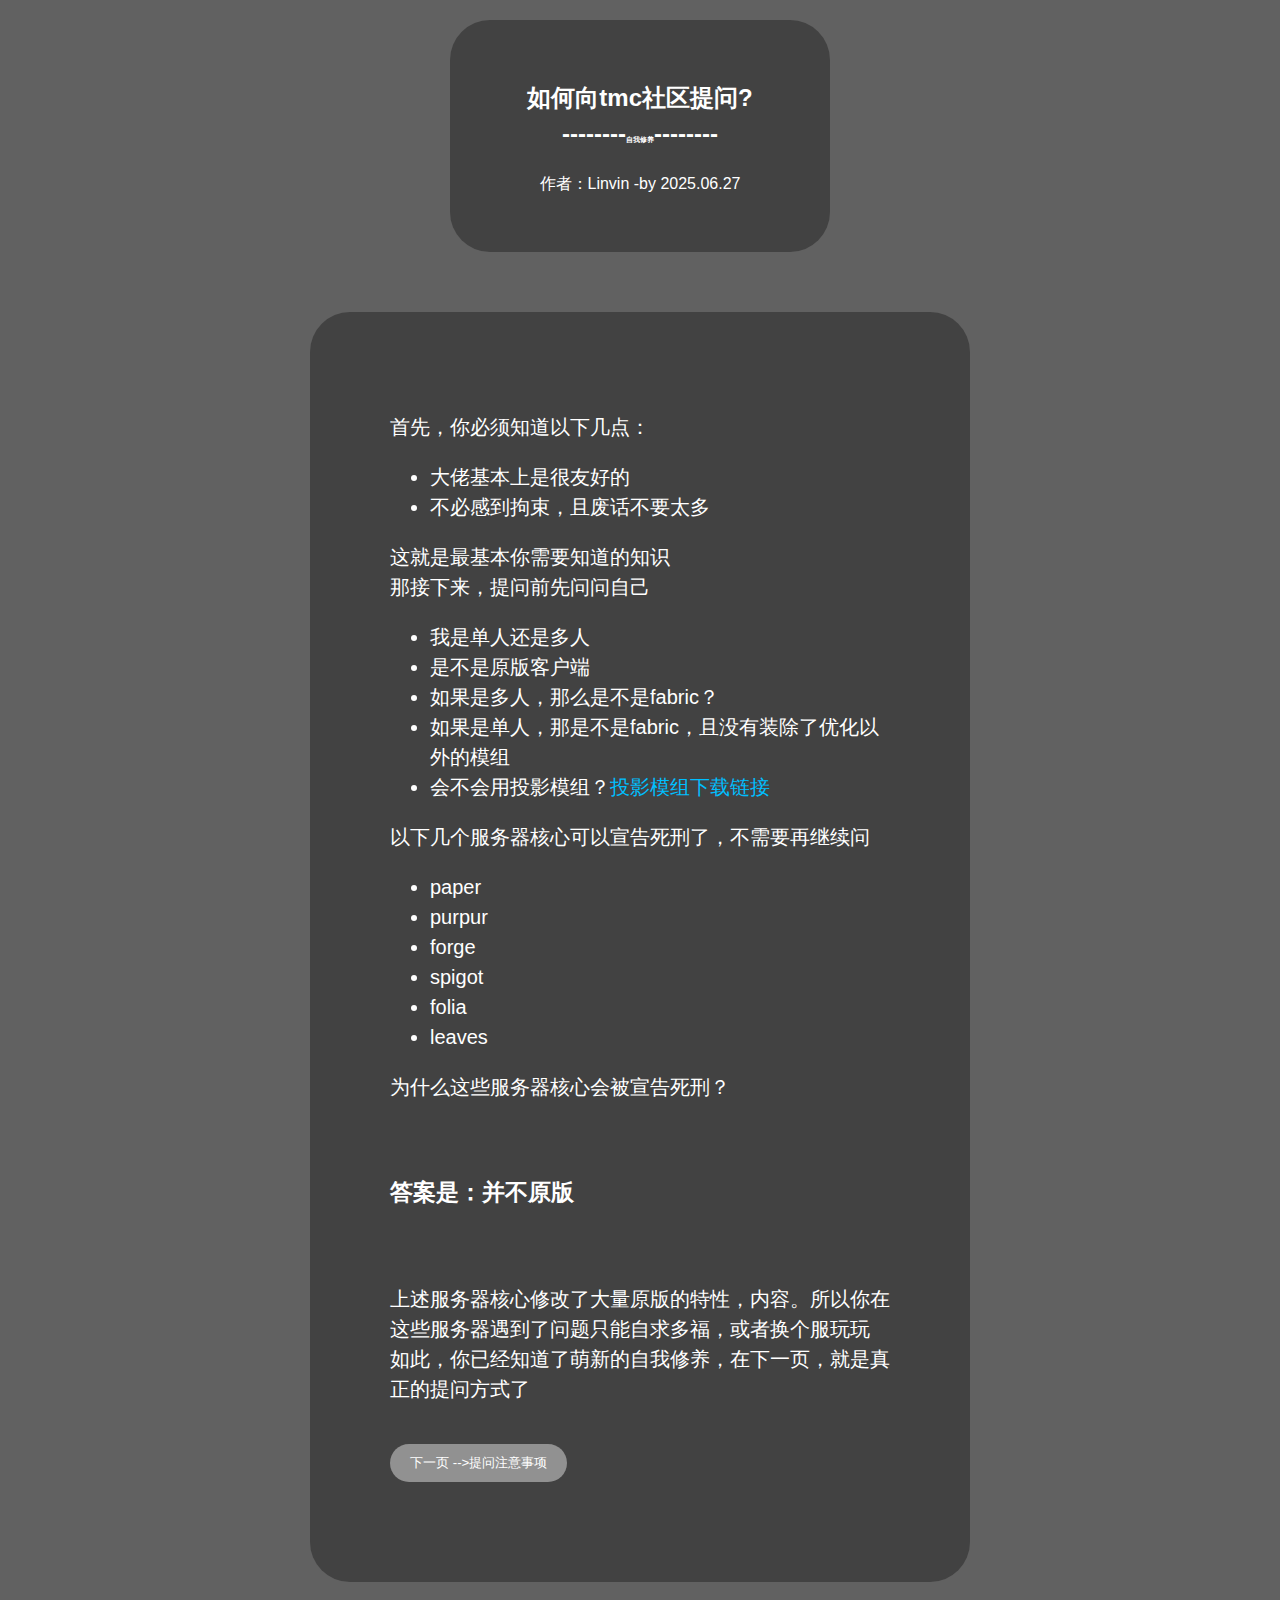
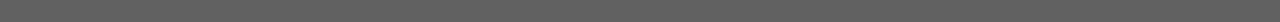
<file: index.html>
<!DOCTYPE html>
<html lang="zh">
<head>
  <meta charset="UTF-8">
  <meta name="viewport" content="width=device-width, initial-scale=1.0">
  <title>HT 研究室/新手如何向社区提问</title>
  <link rel="stylesheet" href="style.css">
</head>
<body>
  <div class="main">
    <h2>如何向tmc社区提问?<br>
    --------<span style="font-size: 0.3em">自我修养</span>--------</h2>
    <p>作者：Linvin -by 2025.06.27</p>
  </div>
  <div id="word">
    <p>
      首先，你必须知道以下几点：</p>
      <ul>
        <li>大佬基本上是很友好的</li>
        <li>不必感到拘束，且废话不要太多</li>
      </ul>
    <p>这就是最基本你需要知道的知识<br>
    那接下来，提问前先问问自己<br></p>
    <ul>
      <li>我是单人还是多人</li>
      <li>是不是原版客户端</li>
      <li>如果是多人，那么是不是fabric？</li>
      <li>如果是单人，那是不是fabric，且没有装除了优化以外的模组</li>
      <li>会不会用投影模组？<a href="https://modrinth.com/mod/litematica" target="_blank">投影模组下载链接</a></li>
    </ul>
    <p>以下几个服务器核心可以宣告死刑了，不需要再继续问</p>
    <ul>
      <li>paper</li>
      <li>purpur</li>
      <li>forge</li>
      <li>spigot</li>
      <li>folia</li>
      <li>leaves</li>
    </ul>
    <p>为什么这些服务器核心会被宣告死刑？</p><br>
    <h3>答案是：并不原版</h3><br>
    <p>上述服务器核心修改了大量原版的特性，内容。所以你在这些服务器遇到了问题只能自求多福，或者换个服玩玩
      如此，你已经知道了萌新的自我修养，在下一页，就是真正的提问方式了</p>

    <a href="How_to_ask.html"><button>下一页 -->提问注意事项</button></a>
  </div>
</body>
</html>
</file>
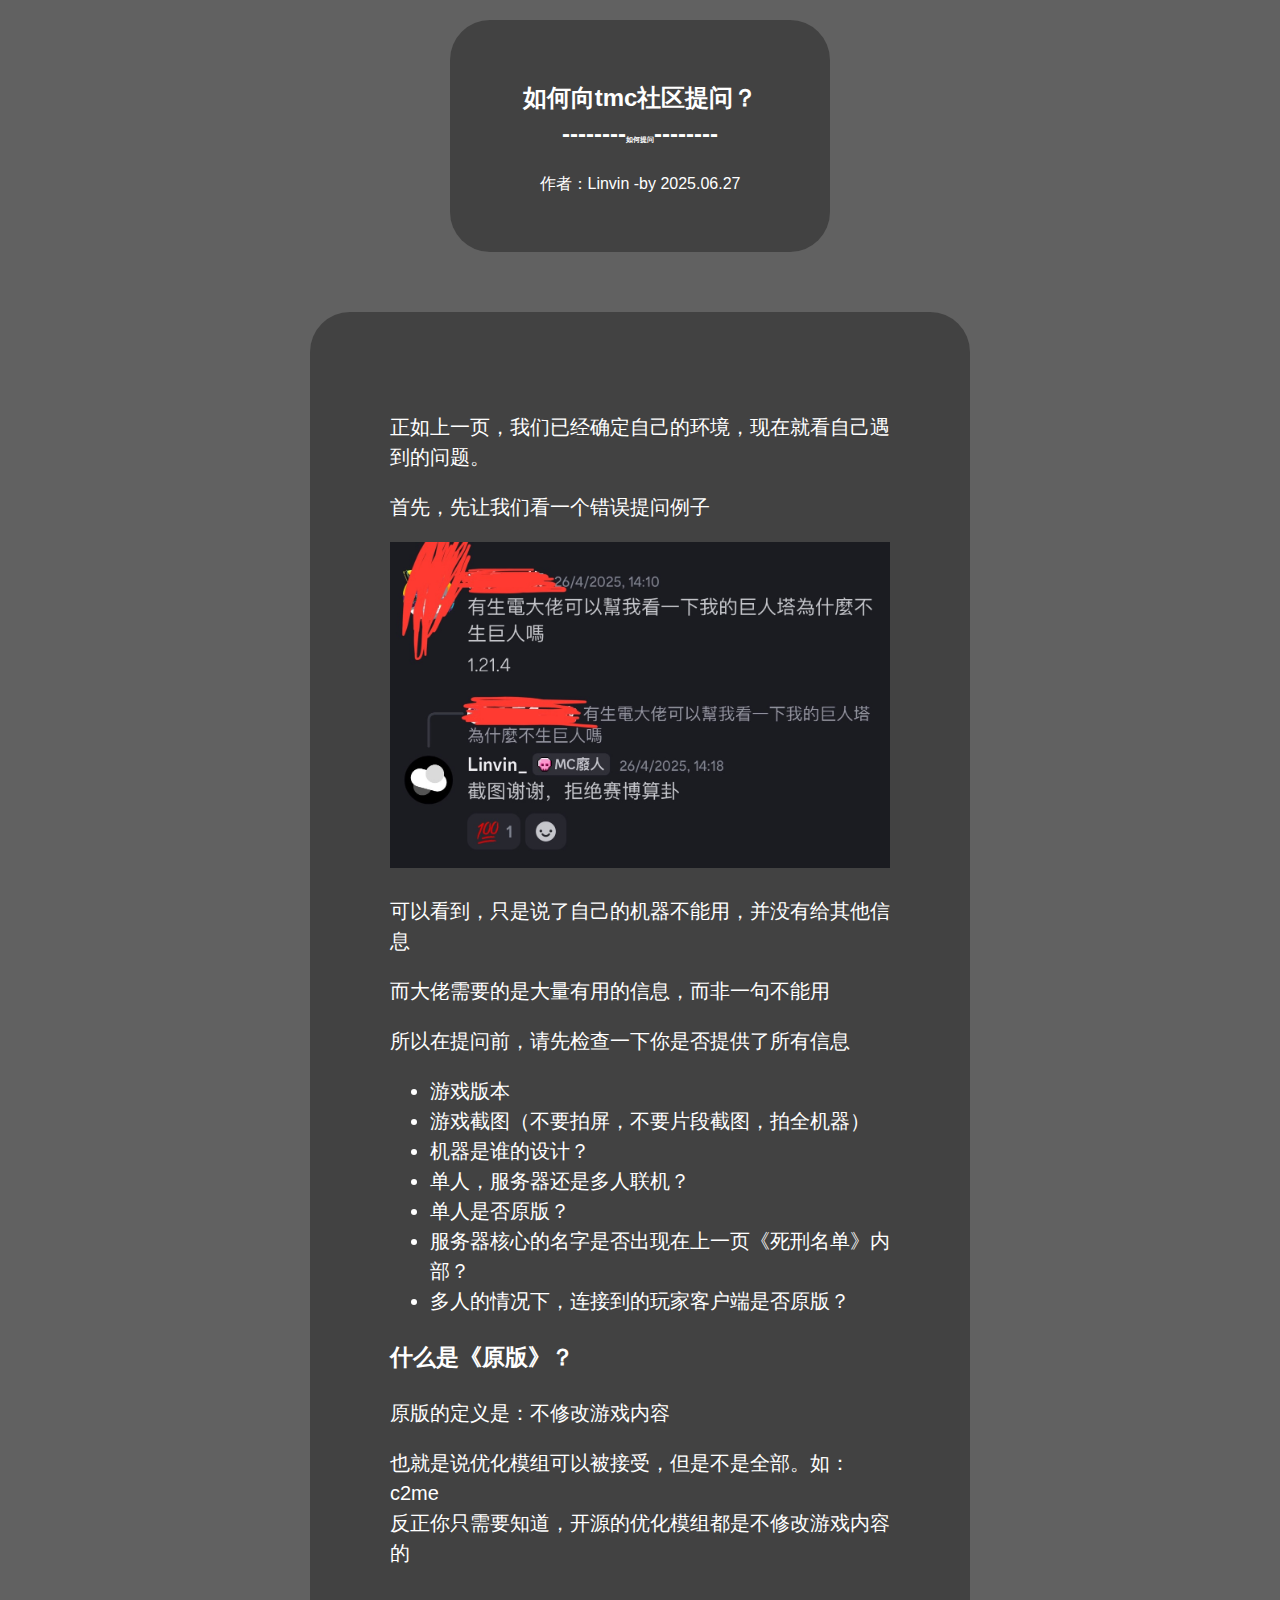
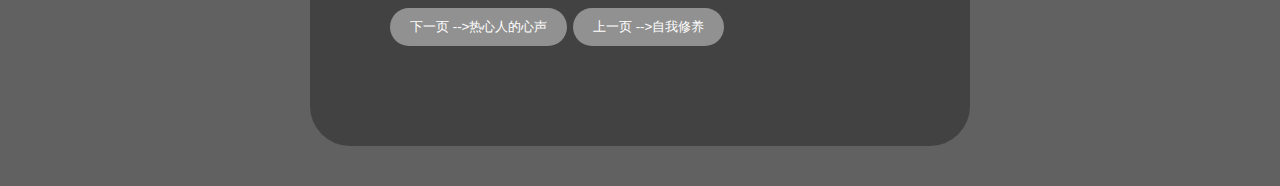
<file: How_to_ask.html>
<!DOCTYPE html>
<html lang="zh">
<head>
    <meta charset="UTF-8">
    <meta name="viewport" content="width=device-width, initial-scale=1.0">
    <title>HT研究室/如何问问题</title>
    <link rel="stylesheet" href="style.css">
</head>
<body>
  <div class="main">
    <h2>如何向tmc社区提问？<br>
        --------<span style="font-size: 0.3em">如何提问</span>--------</h2>
    <p>作者：Linvin -by 2025.06.27</p>
  </div>
  <div id="word">
    <p>正如上一页，我们已经确定自己的环境，现在就看自己遇到的问题。</p>
      <p>首先，先让我们看一个错误提问例子</p>
      <img src="img/错误例子.png" alt="一个提问的错误例子">
      <p>可以看到，只是说了自己的机器不能用，并没有给其他信息</p>
      <p>而大佬需要的是大量有用的信息，而非一句不能用</p>
      <p>所以在提问前，请先检查一下你是否提供了所有信息</p>
      <ul>
          <li>游戏版本</li>
          <li>游戏截图（不要拍屏，不要片段截图，拍全机器）</li>
          <li>机器是谁的设计？</li>
          <li>单人，服务器还是多人联机？</li>
          <li>单人是否原版？</li>
          <li>服务器核心的名字是否出现在上一页《死刑名单》内部？</li>
          <li>多人的情况下，连接到的玩家客户端是否原版？</li>
      </ul>
      <h3>什么是《原版》？</h3>
      <p>原版的定义是：不修改游戏内容</p>
      <p>也就是说优化模组可以被接受，但是不是全部。如：c2me<br>
         反正你只需要知道，开源的优化模组都是不修改游戏内容的</p>
      <a href="热心人的怒火.html"><button>下一页 -->热心人的心声</button></a>
      <a href="index.html"><button>上一页 -->自我修养</button></a>
  </div>
</body>
</html>
</file>
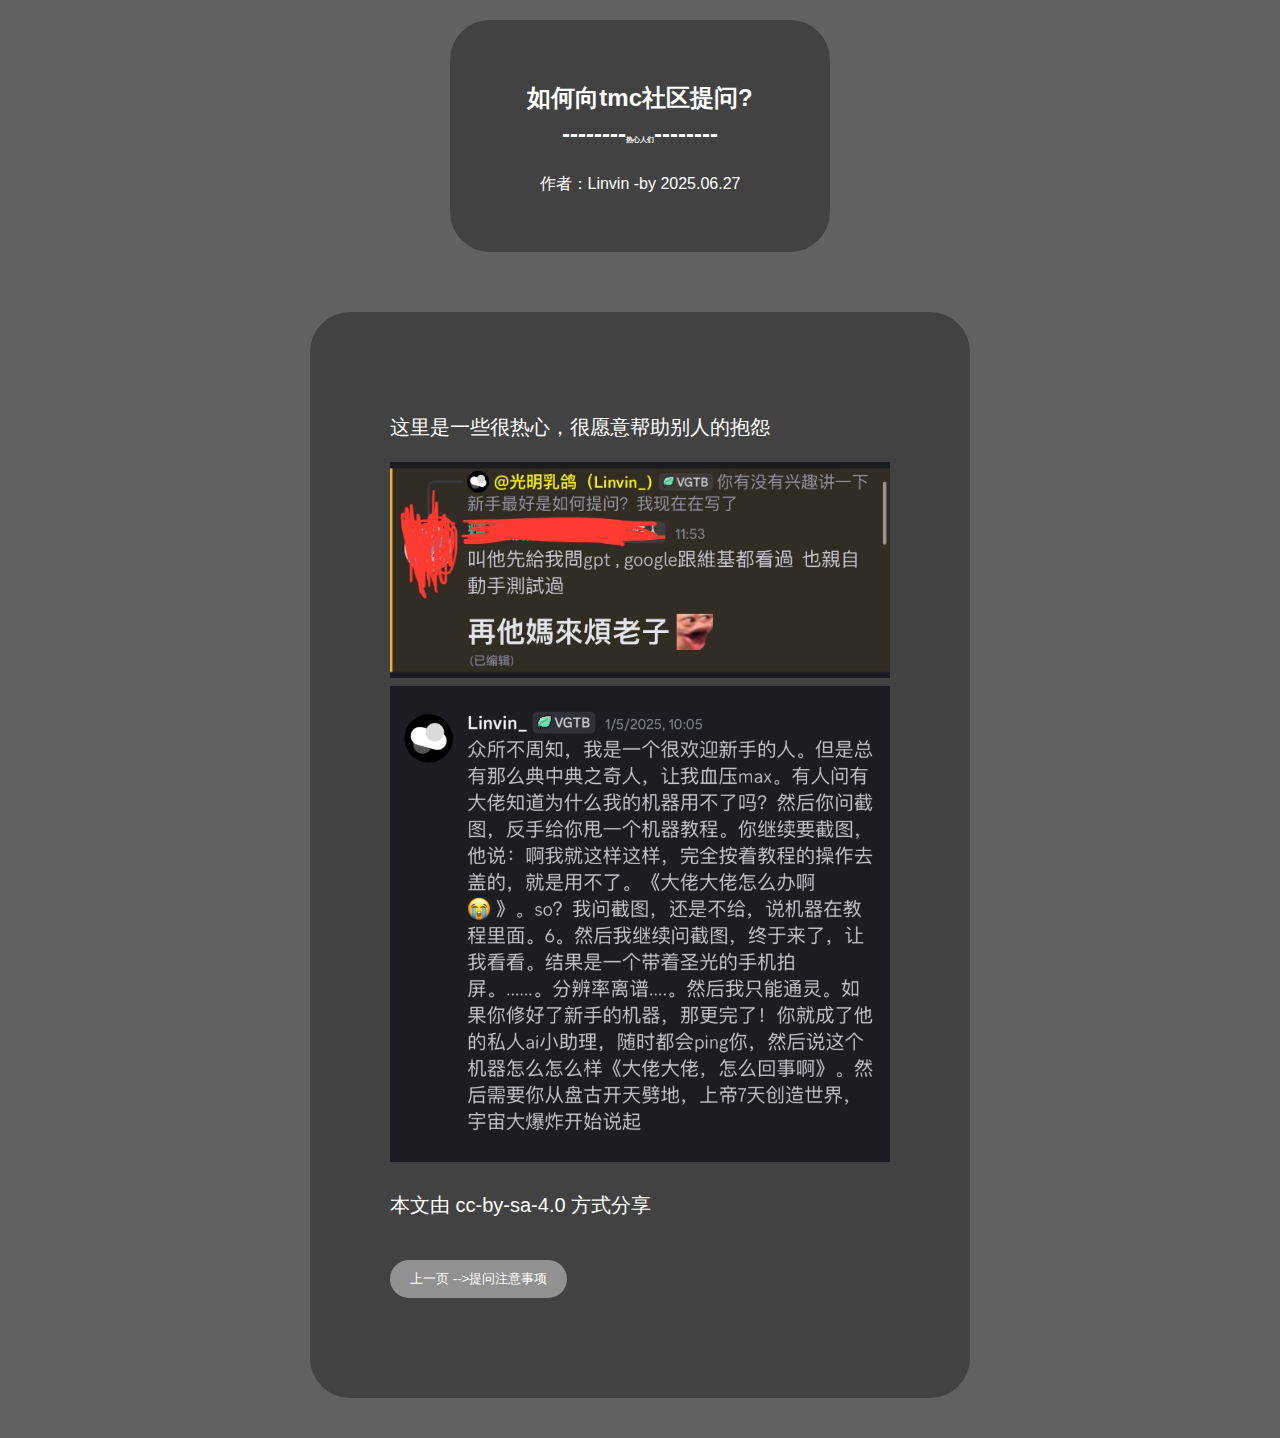
<file: 热心人的怒火.html>
<!DOCTYPE html>
<html lang="en">
<head>
    <meta charset="UTF-8">
    <meta name="viewport" content="width=device-width, initial-scale=1.0">
    <link rel="stylesheet" href="style.css">
    <title>HT研究室/热心人</title>
</head>
<body>
<div class="main">
    <h2>如何向tmc社区提问?<br>
        --------<span style="font-size: 0.3em">热心人们</span>--------</h2>
    <p>作者：Linvin -by 2025.06.27</p>
</div>
<div id="word">
  <p>这里是一些很热心，很愿意帮助别人的抱怨</p>
  <img src="img/img.png" alt="莫烦老子">
  <img src="img/linvin_..png" alt="我的抱怨">
    <p>本文由 cc-by-sa-4.0 方式分享</p>
    <a href="How_to_ask.html"><button>上一页 -->提问注意事项</button></a>
</div>
</body>
</html>
</file>
<file: style.css>
body {
    background-color: #616161;
    font-family: "Microsoft YaHei", "微软雅黑", "PingFang SC", "Noto Sans SC", "WenQuanYi Micro Hei", sans-serif;
    color: #fff;
    margin: 0;
    min-height: 100vh;
    display: flex;
    flex-direction: column;
    align-items: center;
    justify-content: center;
    line-height: 1.5;
}

a {
    text-decoration: none;
    color: deepskyblue;
}

.main {
    max-width: 300px;
    width: 100%;
    border-radius: 40px;
    padding: 40px;
    background-color: #424242;
    text-align: center;
    margin: 20px 0;
}

#word {
    font-size: 20px;
    margin: 40px 12px;
    max-width: 500px;
    text-align: left;
    background-color: #424242;
    padding: 80px 80px;
    border-radius: 40px;
}

button {
    padding: 10px 20px;
    border-radius: 40px;
    background-color: #919191;
    color: #fff;
    border: none;
    cursor: pointer;
    margin: 20px 0;
}

img {
    max-width: 500px;
    width: 100%;
}
</file>
